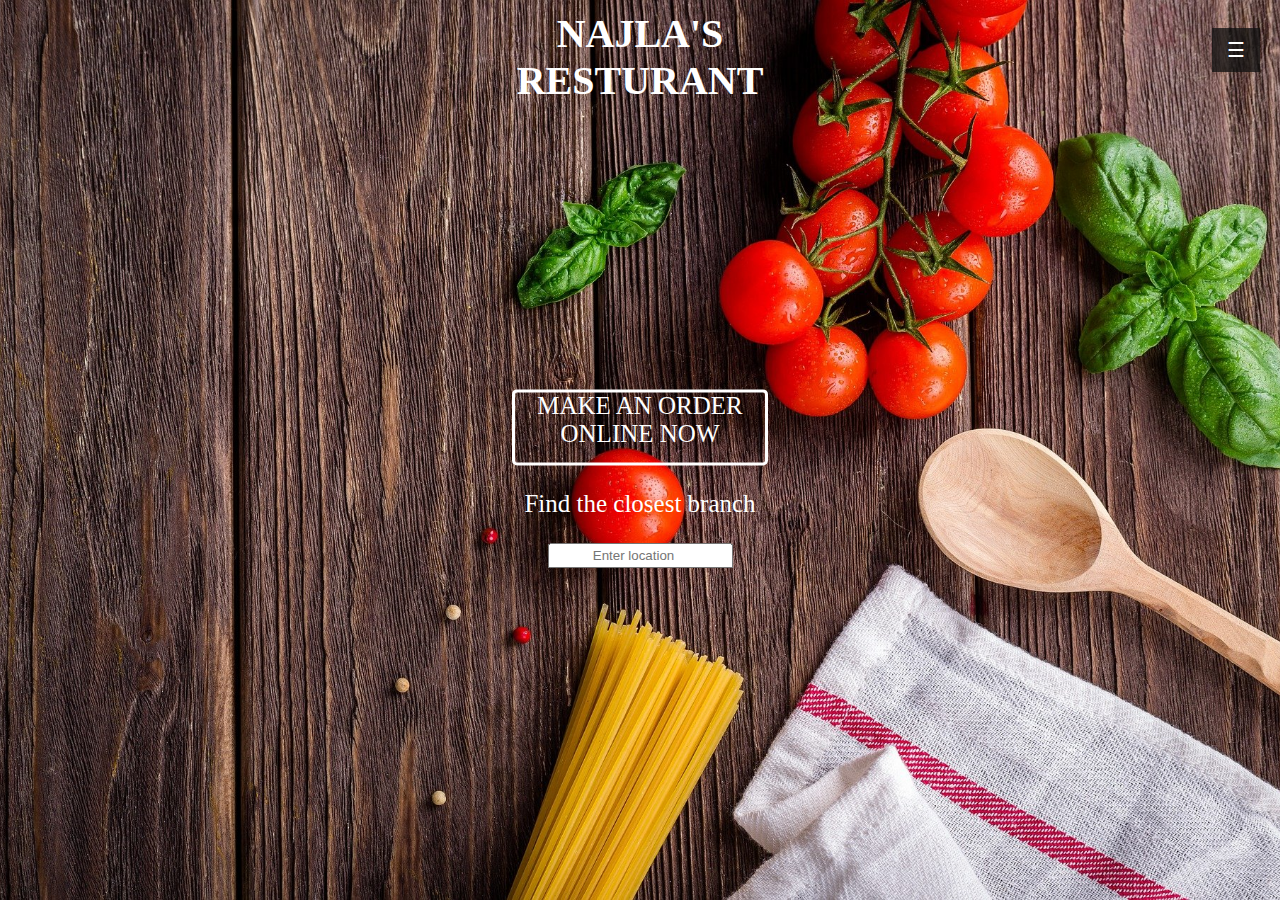
<file: index.html>
<!DOCTYPE html>
<html lang="en">
<head>
    <link rel="stylesheet" href="css/style.css" type="text/css">
    <link rel="stylesheet" href="css/min.css" type="text/css">
    <meta charset="UTF-8">
    <meta http-equiv="X-UA-Compatible" content="IE=edge">
    <meta name="viewport" content="width=device-width, initial-scale=1.0">
    <title>Najla's Resturant</title>
</head>
<body class="index">
    <nav>
        <h1>NAJLA'S<br>RESTURANT</h1>
        <div id="mySidebar" class="sidebar">
            <a href="javascript:void(0)" class="closebtn" onclick="closeNav()">&times;</a>
            <a href="#" class="active">Home</a>
            <a href="pages/order.html">Menu</a>
            <a href="reserve.html">Reservation</a>
            <a href="pages/form.html">Sign Up</a>
            <a href="#">About</a>
        </div>
        <div id="navbtn">
            <button class="openbtn"onclick="openNav()">&#9776;</button;>
        </div>
    </nav>
    <div class="main2" id="main2">
        <div class="order">
            <a href="pages/order.html"><p class="loc1">MAKE AN ORDER ONLINE NOW</p></a>
            <p class="loc2">
                Find the closest branch
            </p>
            <input type="search" placeholder="Enter location" name="location" >
        </div>
    </div>
    <script src="js/main.js"></script>
</body>
</html>
</file>
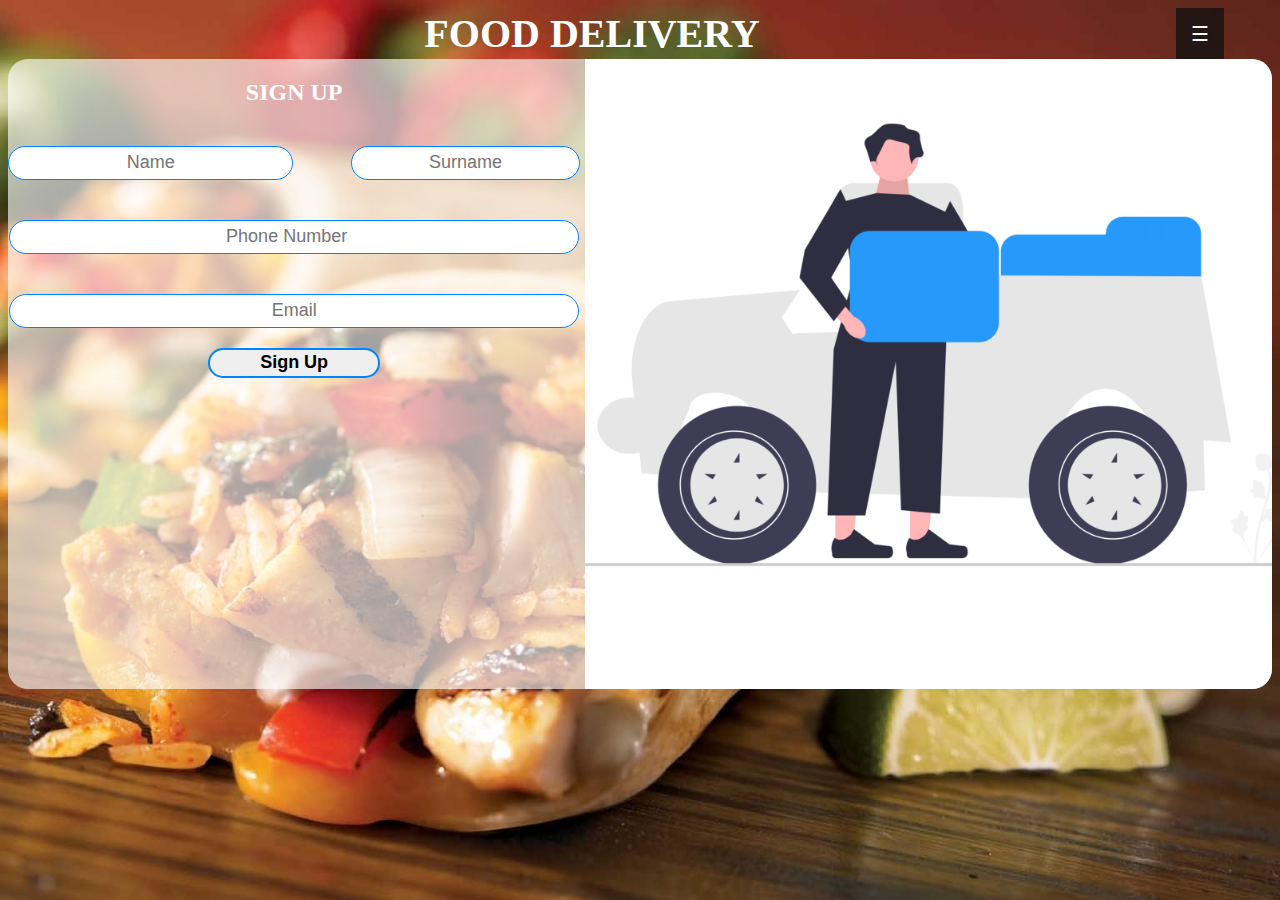
<file: pages/form.html>
<!DOCTYPE html>
<html lang="en">
<head>
    <link rel="stylesheet" href="../css/style.css" type="text/css">
    <link rel="stylesheet" href="../css/min.css" type="text/css">
    <meta charset="UTF-8">
    <meta http-equiv="X-UA-Compatible" content="IE=edge">
    <meta name="viewport" content="width=device-width, initial-scale=1.0">
    <title>Sign Up</title>
</head>
<body class="form">
    <nav>
        <h1>FOOD DELIVERY</h1>
        <div id="mySidebar" class="sidebar">
            <a href="javascript:void(0)" class="closebtn" onclick="closeNav()">&times;</a>
            <a href="../index.html">Home</a>
            <a href="order.html">Menu</a>
            <a href="reserve.html">Reservation</a>
            <a href="#" class="active">Sign Up</a>
            <a href="#">About</a>
        </div>
        <div id="main">
            <button class="openbtn"onclick="openNav()">&#9776;</button;>
        </div>
    </nav>
    <div id="main3">
        <div class="main-container">
            <form action="">
                <h2>SIGN UP</h2>
                <div class="content">
                    <input type="text" placeholder="Name" class="name form2">
                    <input type="text" placeholder="Surname" class="surname form2"><br>
                </div>
                <input type="number" placeholder="Phone Number" class="contact form2"><br>
                <input type="email" placeholder="Email" class="contact form2"><br>
                <button onclick="" class="submit">Sign Up</button>
            </form>
        </div>
        <div class="side-container">
        
        </div>
    </div>
    

    
    <script src="../js/main.js"></script>
</body>
</html>
</file>
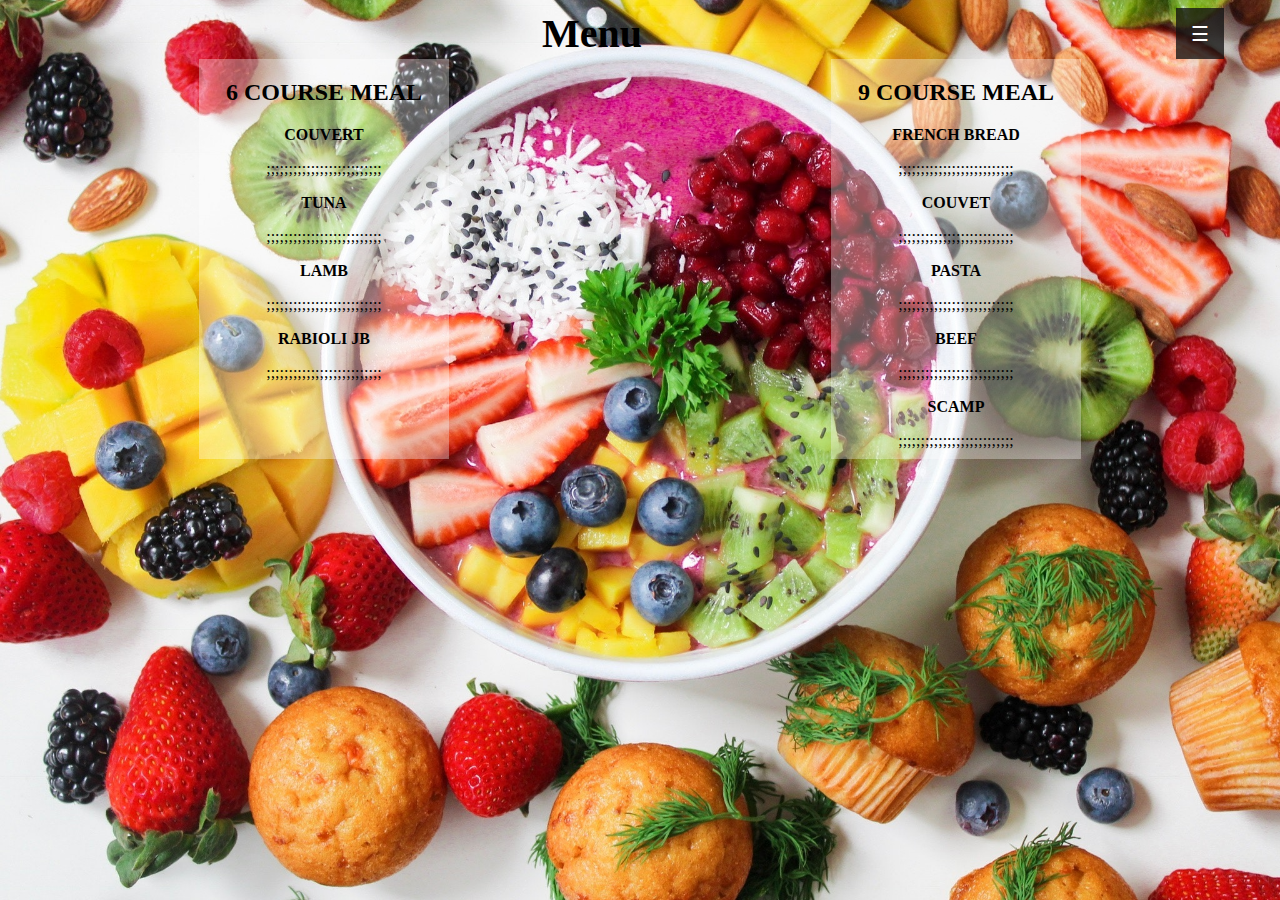
<file: pages/order.html>
<!DOCTYPE html>
<html lang="en">
<head>
    <link rel="stylesheet" href="../css/style.css" type="text/css">
    <link rel="stylesheet" href="../css/min.css" type="text/css">
    <meta charset="UTF-8">
    <meta http-equiv="X-UA-Compatible" content="IE=edge">
    <meta name="viewport" content="width=device-width, initial-scale=1.0">
    <title>Order</title>
</head>
<body class="menu">
    <nav>
        <h1>Menu</h1>
        <div id="mySidebar" class="sidebar">
            <a href="javascript:void(0)" class="closebtn" onclick="closeNav()">&times;</a>
            <a href="../index.html">Home</a>
            <a href="#" class="active">Menu</a>
            <a href="reserve.html">Reservation</a>
            <a href="form.html">Sign Up</a>
            <a href="#">About</a>
        </div>
        <div id="main">
            <button class="openbtn"onclick="openNav()">&#9776;</button;>
        </div>
    </nav>
    <div id="main">
        <div class="container">
            <h2>6 COURSE MEAL</h2>
            <p><a href="reserve.html">COUVERT</a></p>
            <p>;;;;;;;;;;;;;;;;;;;;;;;;;;</p>
            <p><a href="reserve.html">TUNA</a></p>
            <p>;;;;;;;;;;;;;;;;;;;;;;;;;;</p>
            <p><a href="reserve.html">LAMB</a></p>
            <p>;;;;;;;;;;;;;;;;;;;;;;;;;;</p>
            <p><a href="reserve.html">RABIOLI JB</a></p>
            <p>;;;;;;;;;;;;;;;;;;;;;;;;;;</p>

        </div>
        <div class="container">
            <h2>9 COURSE MEAL</h2>
            <p><a href="reserve.html">FRENCH BREAD</a></p>
            <p>;;;;;;;;;;;;;;;;;;;;;;;;;;</p>
            <p><a href="reserve.html">COUVET</a></p>
            <p>;;;;;;;;;;;;;;;;;;;;;;;;;;</p>
            <p><a href="reserve.html">PASTA</a></p>
            <p>;;;;;;;;;;;;;;;;;;;;;;;;;;</p>
            <p><a href="reserve.html">BEEF</a></p>
            <p>;;;;;;;;;;;;;;;;;;;;;;;;;;</p>
            <p><a href="reserve.html">SCAMP</a></p>
            <p>;;;;;;;;;;;;;;;;;;;;;;;;;;</p>

        </div>
    </div>


    <script src="../js/main.js"></script>
</body>
</html>
</file>
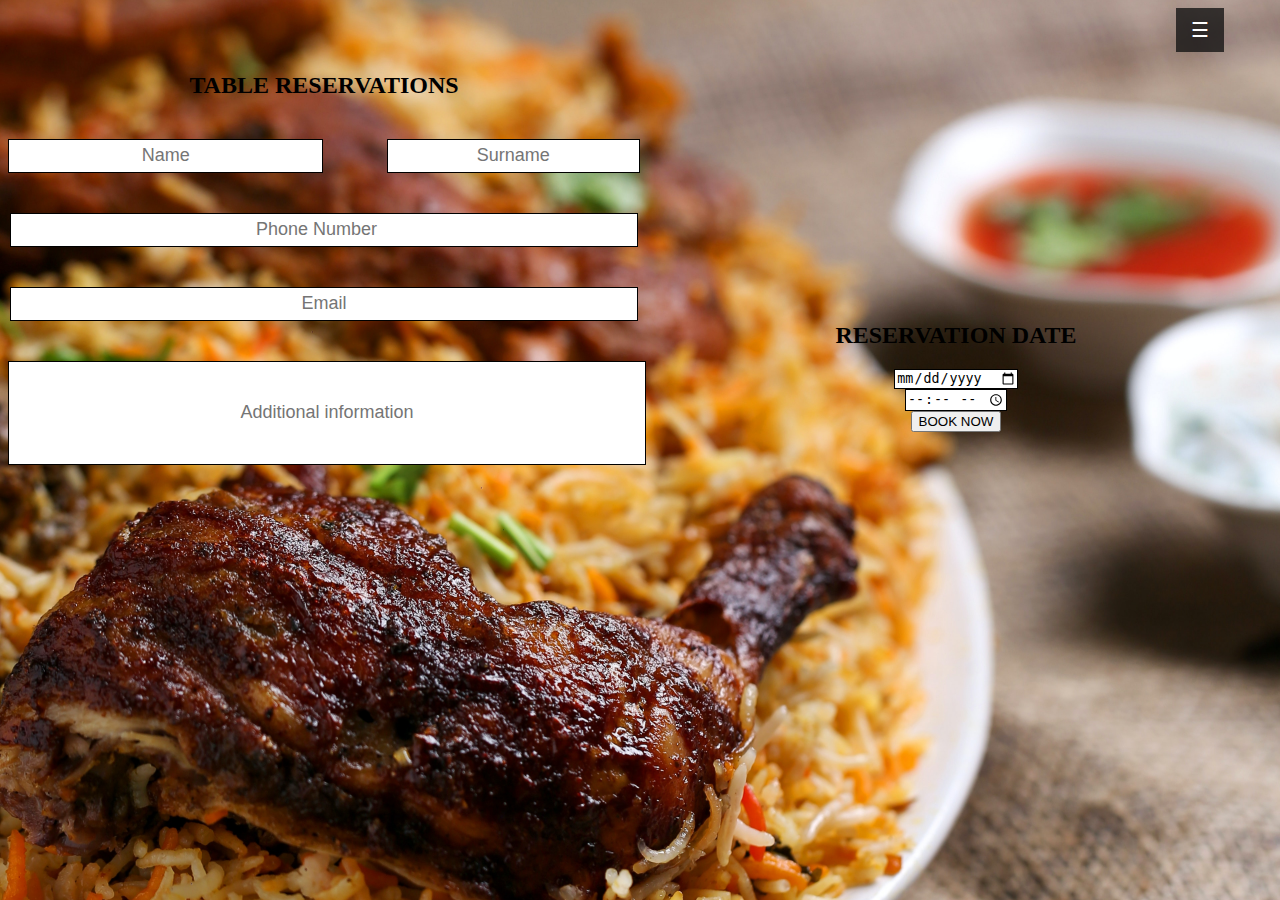
<file: pages/reserve.html>
<!DOCTYPE html>
<html lang="en">
<head>
    <link rel="stylesheet" href="../css/style.css" type="text/css">
    <link rel="stylesheet" href="../css/min.css" type="text/css">
    <meta charset="UTF-8">
    <meta http-equiv="X-UA-Compatible" content="IE=edge">
    <meta name="viewport" content="width=device-width, initial-scale=1.0">
    <title>Table Reservation</title>
</head>
<body class="reserve">
    <nav>
        <h1></h1>
        <div id="mySidebar" class="sidebar">
            <a href="javascript:void(0)" class="closebtn" onclick="closeNav()">&times;</a>
            <a href="../index.html">Home</a>
            <a href="order.html">Menu</a>
            <a href="reserve.html" class="active">Reservation</a>
            <a href="form.html">Sign Up</a>
            <a href="#">About</a>
        </div>
        <div id="main">
            <button class="openbtn"onclick="openNav()">&#9776;</button;>
        </div>
    </nav>
    <div id="main3">
        <div class="main-container">
            <form action="">
                <h2>TABLE RESERVATIONS</h2>
                <div class="content">
                    <input type="text" placeholder="Name" class="name form2">
                    <input type="text" placeholder="Surname" class="surname form2"><br>
                </div>
                <input type="number" placeholder="Phone Number" class="contact form2"><br>
                <input type="email" placeholder="Email" class="contact form2"><br>
                <input type="textbox" name="" id="" placeholder="Additional information" class="textbox">
            </form>
        </div>
        <div class="side-container">
            <h2>RESERVATION DATE</h2>
            <input type="date"><br>
            <input type="time" placeholder="timeofarrival"><br>
            <button>BOOK NOW</button>
        </div>


    <script src="../js/main.js"></script>
</body>
</html>
</file>
<file: css/style.css>
.index{
    background: url(../img/spaghetti-g6de4c8ac5_1920.jpg) no-repeat center center fixed ;
    background-size: cover;
    text-align: center;
    color: #ffffff;
}
.menu{
    background: url(../img/pexels-trang-doan-1092730.jpg) no-repeat center center fixed ;
    background-size: cover;
    text-align: center;
    color: #000000;
}
.reserve{
    background: url(../img/pexels-rajesh-tp-1624487.jpg) no-repeat center center fixed ;
    background-size: cover;
    text-align: center;
    color: #000000;
}
.form{
    background: url(../img/pexels-pixabay-461198.jpg) no-repeat center center fixed ;
    background-size: cover;
    text-align: center;
    color: #ffffff;
}
nav{
    display: flex;
}
#navbtn{
    position: absolute;
    right: 0;
}
nav h1{
    margin: 2px auto;
    text-align: center;
    font-size: 40px;
    font-family:Cambria, Cochin, Georgia, Times, 'Times New Roman', serif;
    
}
.order{
    margin: 0;
    position: absolute;
    top: 50%;
    left: 50%;
    transform: translate(-50%, -40%);
}
.loc1{
    border: 3px solid #ffffff;
    border-radius: 5px;
    width: 250px;
    height: 70px;
}
.order input{
    text-align: center;
    margin-bottom: 10px;
    height: 25px;

}
.order p{
    font-size: 25px;
}
.order a{
    text-decoration: none;
    color: #ffffff;
}
.menu p a{
    text-decoration: none;
    color: #000000;
    font-weight: bold;
}
.menu p a:hover{
    font-size: 20px;
}
#main{
    display: grid;
    grid-template-columns: 1fr 1fr;
}
#main .container{
    background-color: #ffffff57;
    width: 250px;
    height: 400px;
    margin: 0 auto;
}
#main3{
    border-radius: 20px;
    display: flex;
    height: 70vh;
}
.form #main3{
    background-color: #ffffffa2;
}
#main3 .main-container{
    text-align: center;
    width:50%;
}
.form .side-container{
    background: url("../img/MEE'S – 1.png") center;
    background-size: cover;
    border-radius: 0 20px 20px 0 ;
    width: 60%;
    margin-left: 5px;
}
.reserve .side-container{
    margin: auto;
}
form input{
    height: 30px;
    margin: 20px auto;
    font-size: 18px;
    text-align: center;
    border: 1px solid #0084ff;
    border-radius: 20px;;
}
.reserve input{
    border-radius: 0;
    border: 1px solid #000000

}
.content{
    display: flex;
}
form .name{
    width:50%;
}
form .surname{
    width: 40%;
    margin-left: 10%;
}
form .contact{
    width: 98.5%;
}
form .textbox{
    width: 100%;
    height: 100px;
}
.submit{
    width: 30%;
    height:30px;
    font-size: 18px;
    font-weight: bold;
    border-radius: 20px;
    border: 2px solid#0084ff;
}
</file>
<file: css/min.css>
.sidebar {
    height: 100%;
    width: 0;
    position: fixed;
    z-index: 1;
    top: 0;
    right: 0;
    background-color: #111;
    overflow: hidden;
    padding-top: 60px;
    transition: 0.5s;
}
.sidebar a {
    padding: 8px 8px 8px 32px;
    text-decoration: none;
    font-size: 25px;
    color: #818181;
    display: block;
    transition: 0.3s;
}
.sidebar a:hover{
    color: #f1f1f1;
}
.sidebar .active{
    color:#ff4747
}
.sidebar .active:hover{
    color:red
}
.sidebar .closebtn{
    position: absolute;
    top:0;
    right: 25px;
    font-size: 36px;
    margin-left: 50px;
}
.openbtn{
    font-size: 20px;
    cursor: pointer;
    background-color: #111111c5;
    color: white;
    padding: 10px 15px;
    border: none;
}
.openbtn:hover{
    background-color: #444;
}
#navbtn{
    transition: marginleft .5s;
    padding: 20px;
}
@media screen and (max-height: 450px) {
    .sidebar {padding-top: 15px;}
    .sidebar a {font-size: 18px;}    
}
</file>
